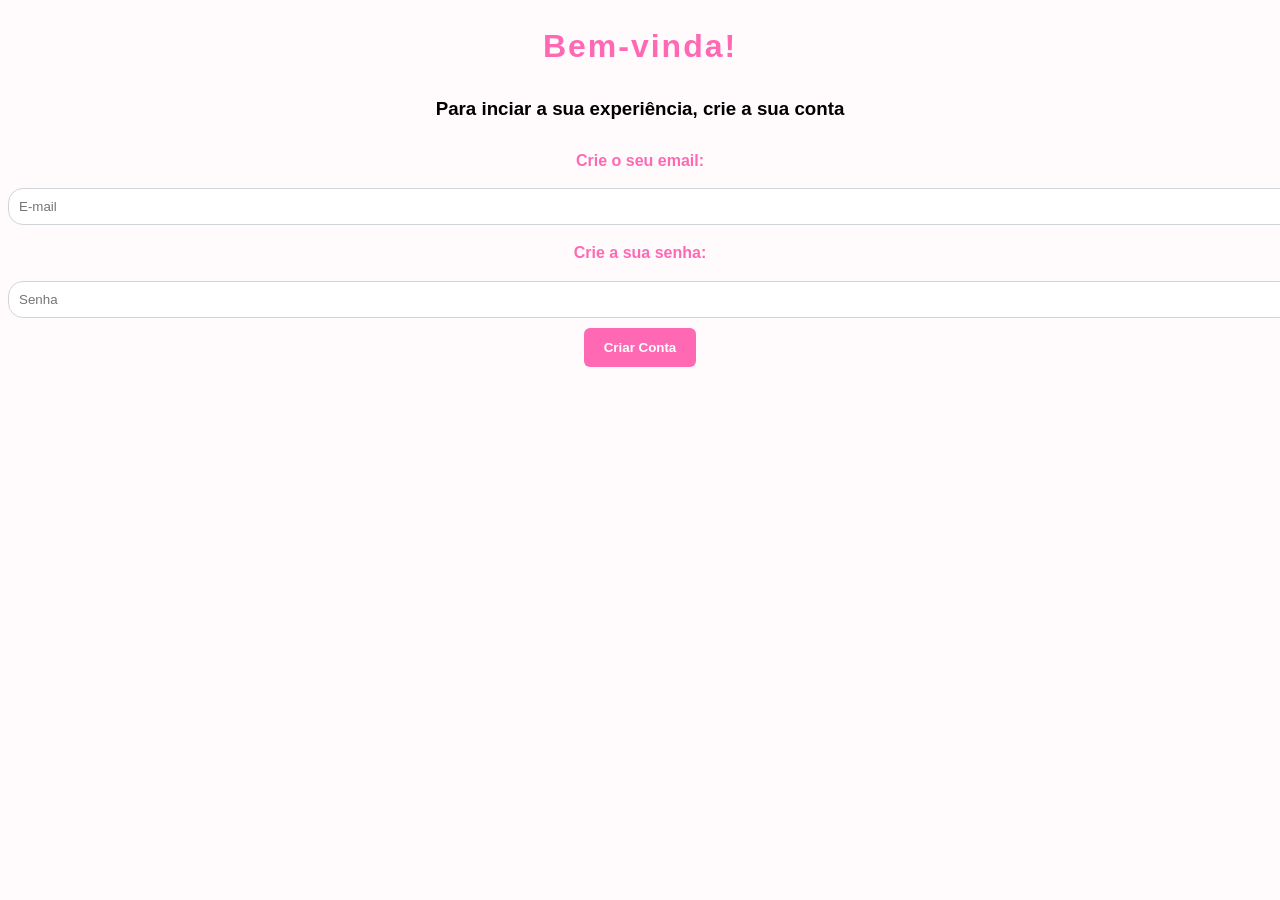
<file: index.html>
<!DOCTYPE html>
<html lang="en">
<head>
  <meta charset="UTF-8">
  <meta name="viewport" content="width=device-width, initial-scale=1.0">
  <link rel="stylesheet" href="stiles.css">
  <title>Formulário de criação de conta</title>
</head>
<body>
  <h1>Bem-vinda!</h1>
  <h3>Para inciar a sua experiência, crie a sua conta</h3>
  
  <label for="email">Crie o seu email:</label>
  <input type="email" id="email" name="email" placeholder="E-mail" required>
  <label for="senha">Crie a sua senha:</label>
  <input type="password" id="senha" name="senha" placeholder="Senha" required>
  
  <button type="submit" onclick="criarConta()">Criar Conta </button>
  
  <script src="code.js"></script>
</body>
</html>
</file>
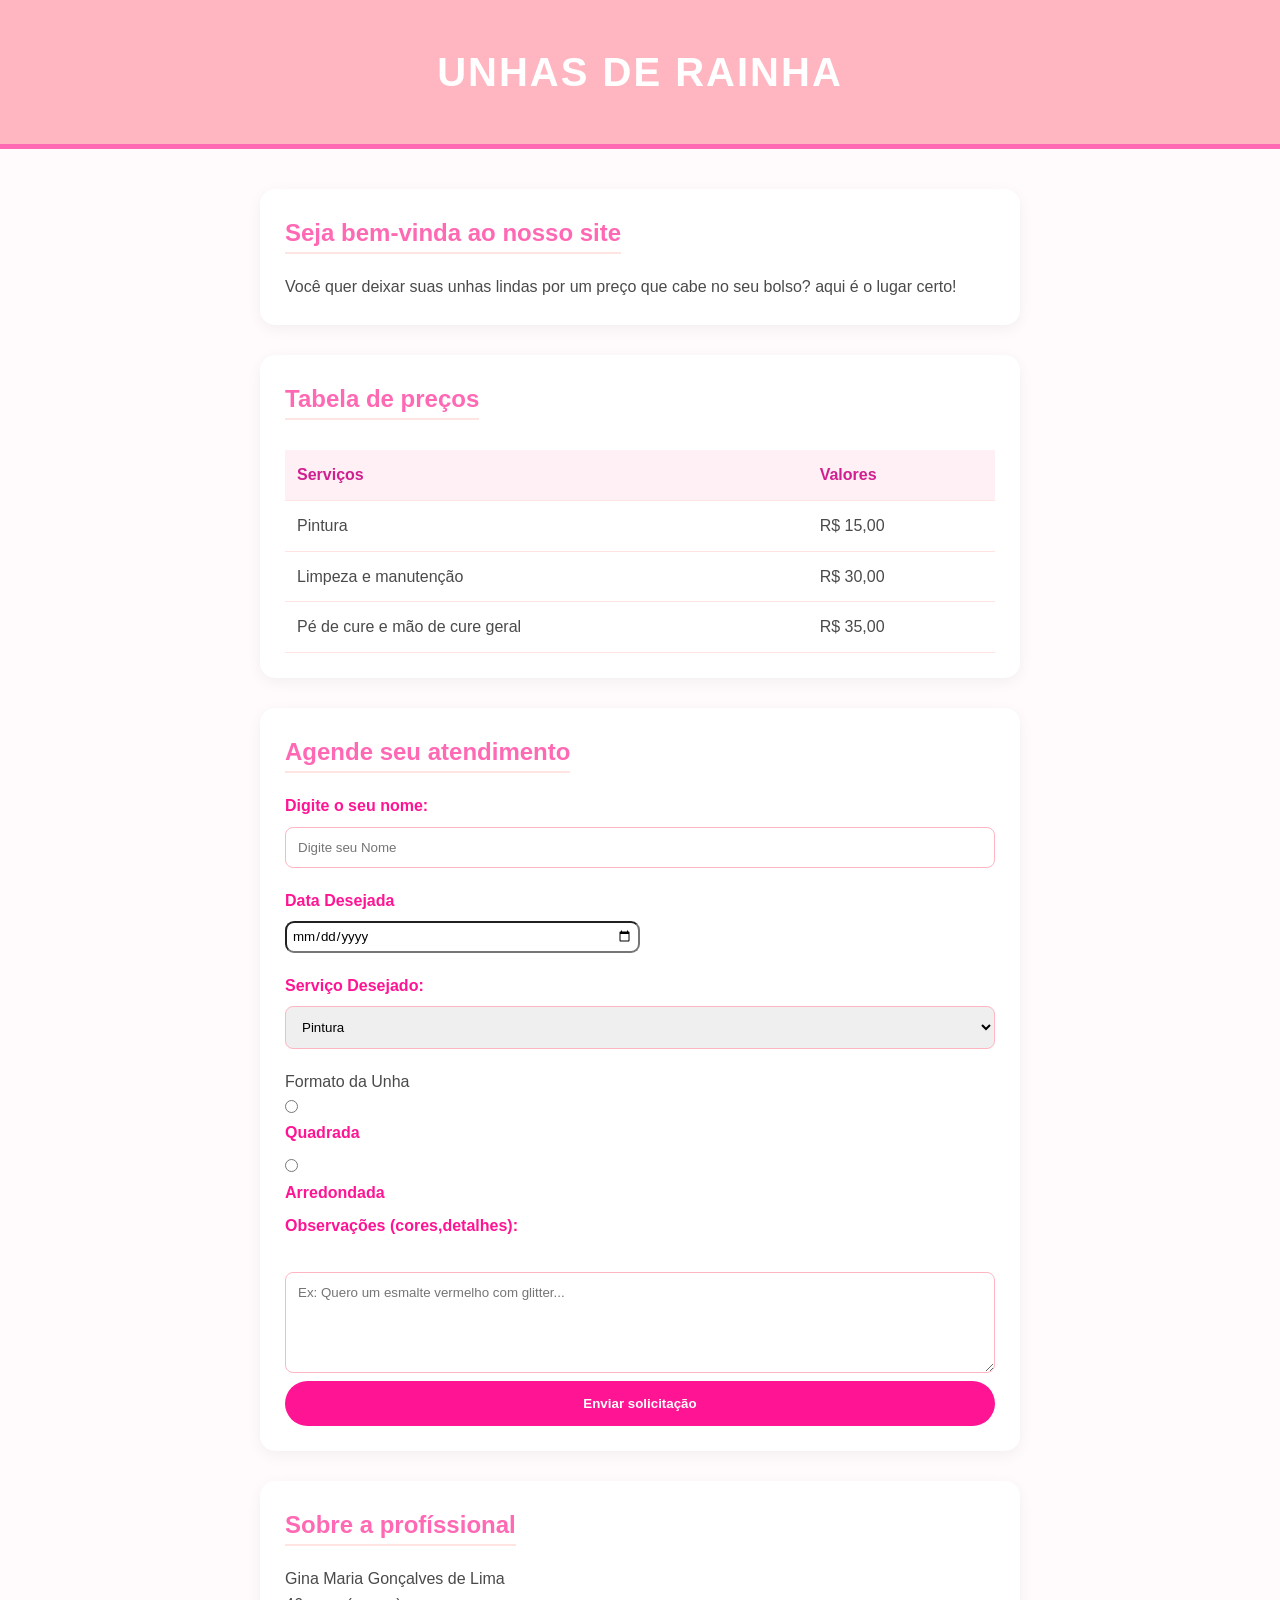
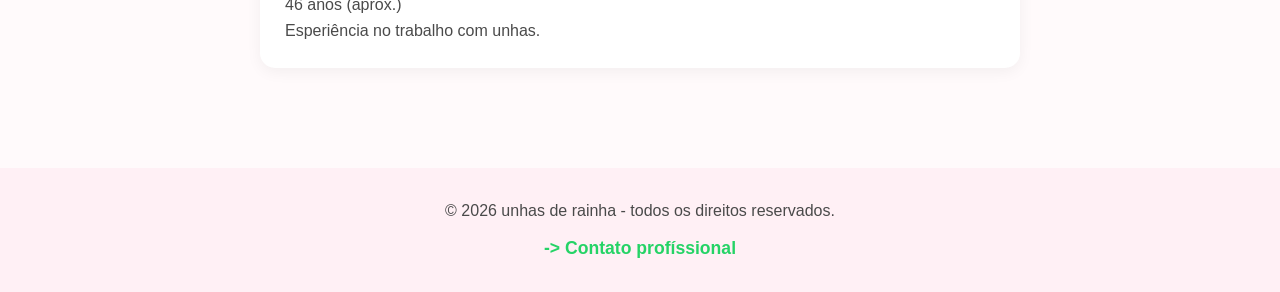
<file: homePage.html>
<!DOCTYPE html>
<html lang="pt-br">
  <head>
    <meta charset="UTF-8">
    <meta name="viewport" content="width=device-width, initial-scale=1.0">
    <link rel="stylesheet" href="style.css">
    <title>Document</title>
  </head>
  <body class="dark-mode">
    
      <header>
        <h1>Unhas de Rainha</h1>
      </header>
      
       <main>
      <section id="apresentacao">
        <div class="inicio">
      <h2>Seja bem-vinda ao nosso site</h2>
      <p>Você quer deixar suas unhas lindas por um preço que cabe no seu bolso? aqui é o lugar certo!</p>
      </div>
      </section>
      
      <section id="tabela">
        <div class="tabela-preco">
      <h2>Tabela de preços</h2>
      <table>
        <tr>
        <th>Serviços</th>
        <th>Valores</th>
      </tr>
      <tr>
        <td>Pintura</td>
        <td>R$ 15,00</td>
      </tr>
      <tr>
        <td>Limpeza e manutenção</td>
        <td>R$ 30,00</td>
      </tr>
      <tr>
        <td>Pé de cure e mão de cure geral</td>
        <td>R$ 35,00</td>
      </tr>
      </table>
      </div>
      </section>
      
      <section id="agendamento">
        <h2>Agende seu atendimento</h2>
        <form action="#" method="POST">
          <div class="campo">
          <label for="nome" >Digite o seu nome:</label>
          <input type="text" id="nome" name="nome" placeholder="Digite seu Nome" required>
          </div>
          
          <div class="campo">
            <label for="data">Data Desejada</label>
            <input type="date" id="data" name="data" required>
          </div>
          
          <div class="campo">
          <label for="servico">Serviço Desejado:</label>
          <select id="servico" name="servico">
            <option value="pintura">Pintura</option>
            <option value="impeza">Limpeza e manutenção</option>
            <option value="decorativos">Pé de cure e mão de cure geral</option>
          </select>
          </div>
          
          <div class="escolha">
          <p>Formato da Unha</p>
          <input type="radio" id="quadrada" name="formato" value="quadrada">
          <label for="quadrada">Quadrada</label>
          <input type="radio" id="arredondada" name="formato" value="arredondada">
          <label for="arredondada">Arredondada</label>
          </div>
          
          <div class="obs">
          <label for="obs">Observações (cores,detalhes):</label><br>
          <textarea id="obs" name="obs" rows="5" placeholder="Ex: Quero um esmalte vermelho com glitter..."></textarea>
          </div>
          
          <button type="submit" onclick="agradecimento()" >Enviar solicitação</button>
          
          <p id="agradecer"></p>
          
          <script src="code.js"></script>
        </form>
      </section>
      
      <section id="sobre">
        <div class="sobre">
        <h2>Sobre a profíssional</h2>
        <p>Gina Maria Gonçalves de Lima</p>
        <p>46 anos (aprox.)</p>
        <p>Esperiência no trabalho com unhas.</p>
        </div>
      </section>
      </main>
      
      <footer>
        <div class="footer">
        <p>&copy; 2026 unhas de rainha - todos os direitos reservados.</p>
        <a href="https://wa.me/8187974510"> -> Contato profíssional</a>
        </div>
      </footer>
  </body>
  </html>
</file>
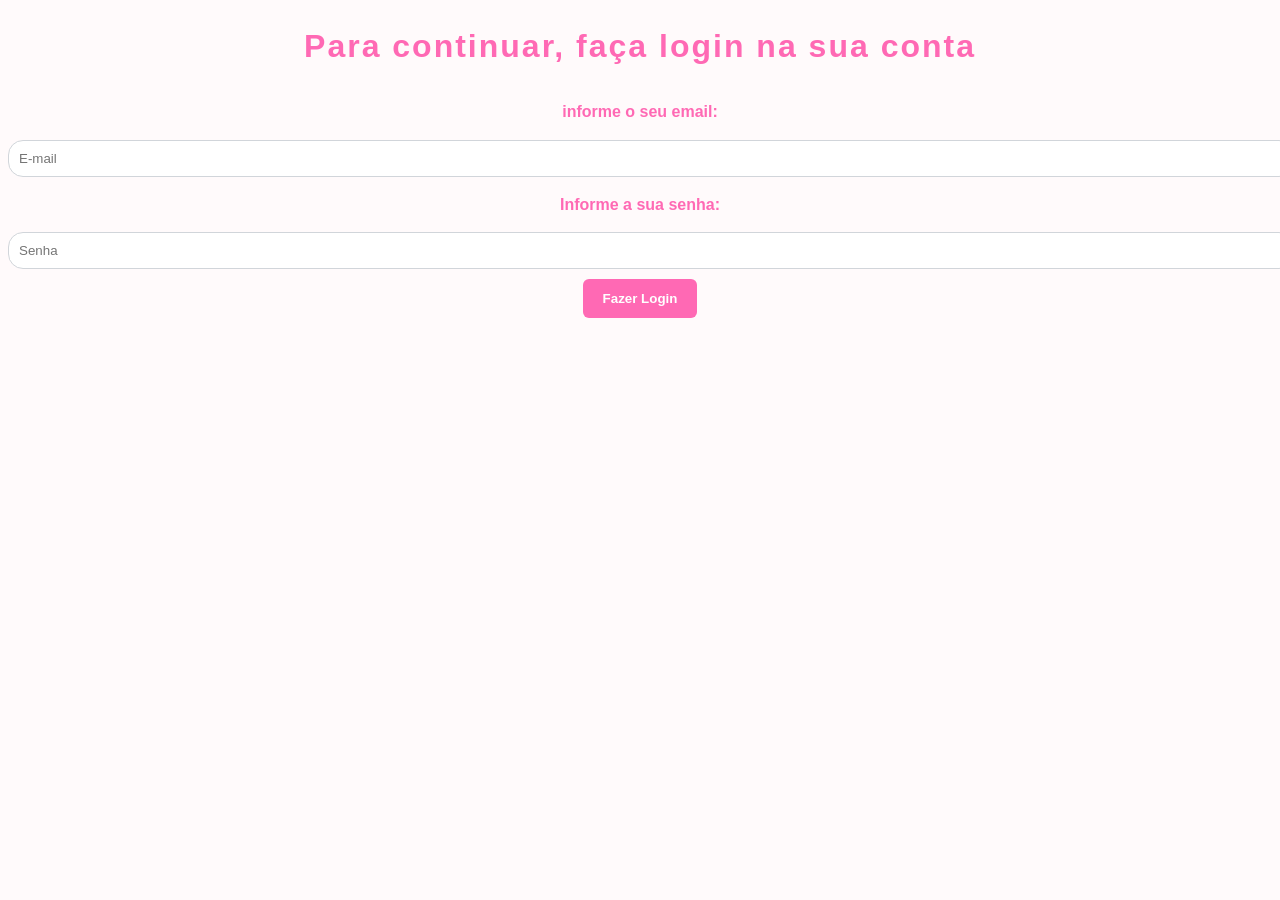
<file: login.html>
<!DOCTYPE html>
<html lang="en">
<head>
  <meta charset="UTF-8">
  <meta name="viewport" content="width=device-width, initial-scale=1.0">
  <link rel="stylesheet" href="stiles.css">
  <title>Formulário de login</title>
</head>
<body>
  <h1>Para continuar, faça login na sua conta</h1>
  
  <label for="email">informe o seu email:</label>
  <input type="email" id="email" name="email" placeholder="E-mail">
  <label for="senha">Informe a sua senha:</label>
  <input type="password" id="senha" name="senha" placeholder="Senha">
  
  <button type="submit" onclick="fazerLogin()">Fazer Login</button>
  
  <script src="code.js"></script>
</body>
</html>
</file>
<file: stiles.css>
body {
  font-family: 'Segoe UI', Tahoma, Geneva, Verdana, sans-serif;
  background-color: #fffafb;
  line-height: 1.6;
  text-align: center;
  font-weight: bold;
}

h1 {
  font-weight: bold;
  letter-spacing: 2px;
  color: #ff69b4;
}

label {
  display: block;
  color: #ff69b4;
  padding: 5px;
}

input[type="email"] {
  width: 100%;
  padding: 10px;
  margin: 10px 0;
  border: 1px solid #d1d5da;
  border-radius: 15px;
  display: block;
}

input[type="password"] {
  width: 100%;
  padding: 10px;
  margin: 10px 0;
  border: 1px solid #d1d5da;
  border-radius: 15px;
  display: block;
}

button {
  background-color: #ff69b4;
  color: white;
  border: none;
  font-weight: bold;
  padding: 12px 20px;
  border-radius: 6px;
  cursor: pointer;
  transition: background 0.3s;
}

button:hover {
  background-color: pink;
}
</file>
<file: style.css>
*{ /* O (*) é chamado de "seletor universal"*/
  /*Remove margens e preenchimentos padrão do navegador*/
  margin: 0; 
  padding: 0; 
  box-sizing: border-box; /*Garante que o padding não aumente o tamanho total das caixas*/
  font-family: 'Segoe UI', Tahoma, Geneva, Verdana, Sans-Serif;/* Define uma fonte moderna e fácil de ler*/
}

body { /*Modo normal "modo-claro"*/
  background-color: #fffafb; /* Um branco com um toque rosado*/
  color: #4a4a4a;/* Cor de texto principal (um cinza escuro para não cansar a vista)*/
  line-height: 1.6; /*Melhora o espaçamento entre as linhas de texto */
}

header {
  background-color: #ffb6c1; /*Rosa bem suave */
  color: white;
  padding: 40px 20px;/* Espaço interno para o título não ficar grudado nas bordas*/
  text-align: center;
  border-bottom: 5px solid #ff69b4; /*Linha rosa mais forte na parte de baixo para dar charme*/
}

header h1{
  font-size: 2.5rem; /*Aumenta o tamanho da fonte do nome do salão*/
  text-transform: uppercase; /*Deixar todas as letras em maiúsculo*/
  letter-spacing: 2px; /*Aumenta o espaço entra as letras*/
}

main {
  max-width: 800px; /*Define uma largura máxima para o site não ficar largo demais em telas grandes*/
  margin: 20px auto;/*Centraliza o bloco principal na tela*/
  padding: 20px;
}

section {
  background: white; /*Cada seção parece um "cartão" branco flutuando*/
  margin-bottom: 30px; /*Espaço entre uma seção e outra*/
  padding: 25px; /*Espaço interno dentro do cartão*/
  border-radius: 15px; /*Arredonda as pontas das seções*/
  box-shadow: 0 4px 15px rgba(0, 0, 0, 0.05); /*Cria uma sombra bem leve para dar profundidade*/
}

h2 {
  color: #ff69b4; /*Cor rosa choque para os títulos das seções*/
  margin-bottom: 20px;
  border-bottom: 2px solid #ffe4e1; /*Linha fina decorativa abaixo do título*/
  display: inline-block;
}

table {
  width: 100%; /*Faz a tabela ocupar toda a largura da seção*/
  border-collapse: collapse; /*Remove espaços duplos entre as bordas das células*/
  margin-top: 10px;
}

th, td {
  padding: 12px; /*Espaço interno nas células da tabela*/
  text-align: left;
  border-bottom: 1px solid #ffe4e1; /*linha divisória entre os serviços*/
}

th {
  background-color: #fff0f5; /*Fundo rosado para o cabesalho da tabela*/
  color: #d02090; /*Cor do texto do cabeçalho da tabela*/
}

.campo {
  margin-bottom: 20px; /*Espaço entre cada pergunta do formulário*/
}

label {
  display: block; /*Faz o label ocupar a linha toda (fica em cima do input)*/
  font-weight: bold;
  margin-bottom: 8px;
  color: #ff1493;
}

input[type="text"], select, textarea {
  width: 100%; /*Faz as caixas de digitação ocuparem 100% da largura*/
  padding: 12px;
  border: 1px solid #ffb6c1; /*Borda rosa bem clarinho*/
  border-radius: 8px; /*Arredonda os cantos das caixas de texto*/
  outline-color: #ff69b4; /*Cor da borda quando você clica para digitar*/
}

input[type="date"] {
  width: 50%;
  padding: 5px;
  border-radius: 9px;
}

button {
  background-color: #ff1493; /*Estilo do botão de enviar (Rosa forte)*/
  color: white;
  padding: 15px 30px;
  border: none;
  border-radius: 25px;
  font-weight: bold;
  width: 100%;
  cursor: pointer; /*Muda a seta do mouse para uma "mãosinha"*/
  transition: background 0.3s; /*Deixa a mudança de cor suave ao passar o mouse*/
}

button:hover {
  background-color: #d02090; /*Escurece o rosa quando o usuário passa o mouse ou toca*/
}

button:active{ /*Efeito que acontece no EXATO MOMENTO em que o botão é clicado*/
transform: scale(0.95); /*Diminui o tamanho do botão (efeito de compresão)*/
background-color: #b01a7a; /*Escurece um pouco mais a cor para parecer que afundou*/
box-shadow: inset 0 3px 5px rgba(0, 0, 0, 0.2); /*Reduz a sombra para reforçar que ele encostou no 'fundo'*/
}

footer {
  text-align: center;
  padding: 30px;
  background-color: #fff0f5;
  margin-top: 50px;
}

.footer a {
  color: #25d366; /*Estilo especial para o link do whatsAapp*/
  text-decoration: none; /*Remove o sublinhado padrão dos links*/
  font-weight: bold;
  display: block;
  margin-top: 10px;
  font-size: 1.1rem;
}
</file>
